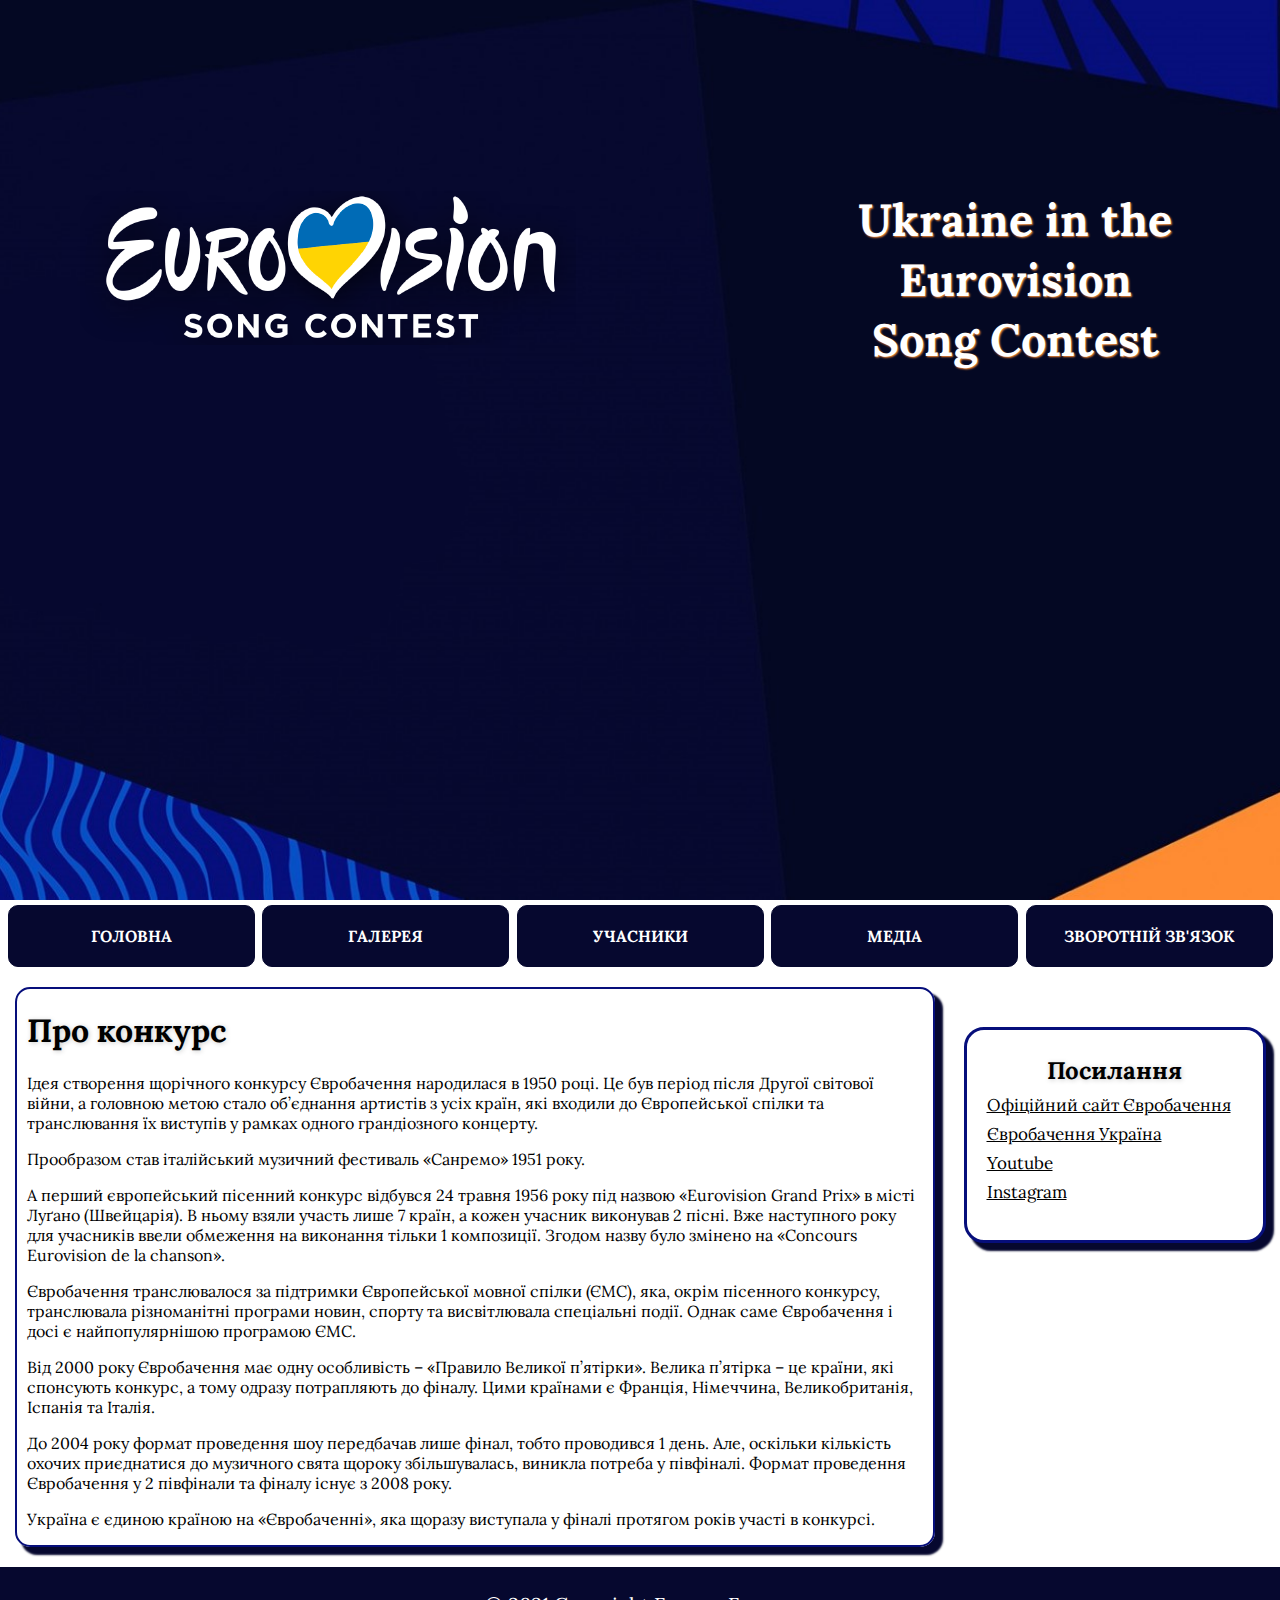
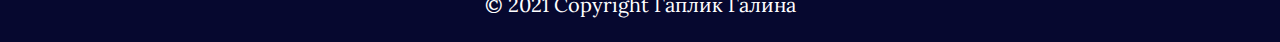
<file: index.html>
<!DOCTYPE html>
<html lang="uk">
    <head>
        <meta charset="UTF-8">
        <title>Україна на Євробаченні</title>
        <meta http-equiv="X-UA-Compatible" content="IE=edge"> 
		    <meta name="keywords" content="Україна, Євробачення">
        <meta name="robots" content="all">
        <meta name="description" content="Участь України на Євробаченні">
        <link rel="icon" href="images/EuroUcrania.svg.png" >
        <link rel="stylesheet" href="css/style.css">
        <link href="https://fonts.googleapis.com/css2?family=Lora:ital,wght@0,400;0,700;1,400;1,700&display=swap" rel="stylesheet">
    </head> 
      <body> 
        <header class="page_header">
          <div class="logo">
            <img class="image" src="images/eurovision-2017-logo-png-3.png" alt="Логотип ESC">
            <h1 class="logo_name">Ukraine in the Eurovision Song Contest</h1>
          </div> 
        </header>
        <nav>
          <a class="nav_link" href="index.html">Головна</a> 
          <a class="nav_link" href="gallery.html">Галерея</a>
          <a class="nav_link" href="participants.html">Учасники</a> 
          <a class="nav_link" href="media.html">Медіа</a>          
          <a class="nav_link" href="feedback.html">Зворотній зв'язок</a>
        </nav>
        <main class="main1">
          <div class="info">
            <h1>Про конкурс</h1>
            <p>Ідея створення щорічного конкурсу Євробачення народилася в 1950 році. Це був період після Другої світової війни, а головною метою стало об’єднання артистів з усіх країн, які входили до Європейської спілки та транслювання їх виступів у рамках одного грандіозного концерту.</p>
            <p>Прообразом став італійський музичний фестиваль «Санремо» 1951 року. </p>
            <p>А перший європейський пісенний конкурс відбувся 24 травня 1956 року під назвою «Eurovision Grand Prix» в місті Луґано (Швейцарія). В ньому взяли участь лише 7 країн, а кожен учасник виконував 2 пісні. Вже наступного року для учасників ввели обмеження на виконання тільки 1 композиції. Згодом назву було змінено на «Concours Eurovision de la chanson».</p>
            <p>Євробачення транслювалося за підтримки Європейської мовної спілки (ЄМС), яка, окрім пісенного конкурсу, транслювала різноманітні програми новин, спорту та висвітлювала спеціальні події. Однак саме Євробачення і досі є найпопулярнішою програмою ЄМС.</p>
            <p>Від 2000 року Євробачення має одну особливість – «Правило Великої п’ятірки». Велика п’ятірка – це країни, які спонсують конкурс, а тому одразу потрапляють до фіналу. Цими країнами є Франція, Німеччина, Великобританія, Іспанія та Італія.</p>
            <p>До 2004 року формат проведення шоу передбачав лише фінал, тобто проводився 1 день. Але, оскільки кількість охочих приєднатися до музичного свята щороку збільшувалась, виникла потреба у півфіналі. Формат проведення Євробачення у 2 півфінали та фіналу існує з 2008 року.</p>
            <p>Україна є єдиною країною на «Євробаченні», яка щоразу виступала у фіналі протягом років участі в конкурсі. </p> 
          </div>
          <div class="external_links">
            <h2 class="links_title">Посилання</h2>
            <a class="e_link" href="https://eurovision.tv/">Офіційний сайт Євробачення</a>
            <a class="e_link" href="https://eurovision.ua/">Євробачення Україна</a>
            <a class="e_link" href="https://www.youtube.com/user/eurovision">Youtube</a>
            <a class="e_link" href="https://www.instagram.com/suspilne.eurovision/">Instagram</a>
          </div>
        </main>
        <footer>
          <p class="footer_text"> © 2021 Copyright <a class="footer_link" href="mailto:halyna.haplyk@lnu.edu.ua">Гаплик Галина</a></p>
        </footer>
      </body>
</html>
</file>
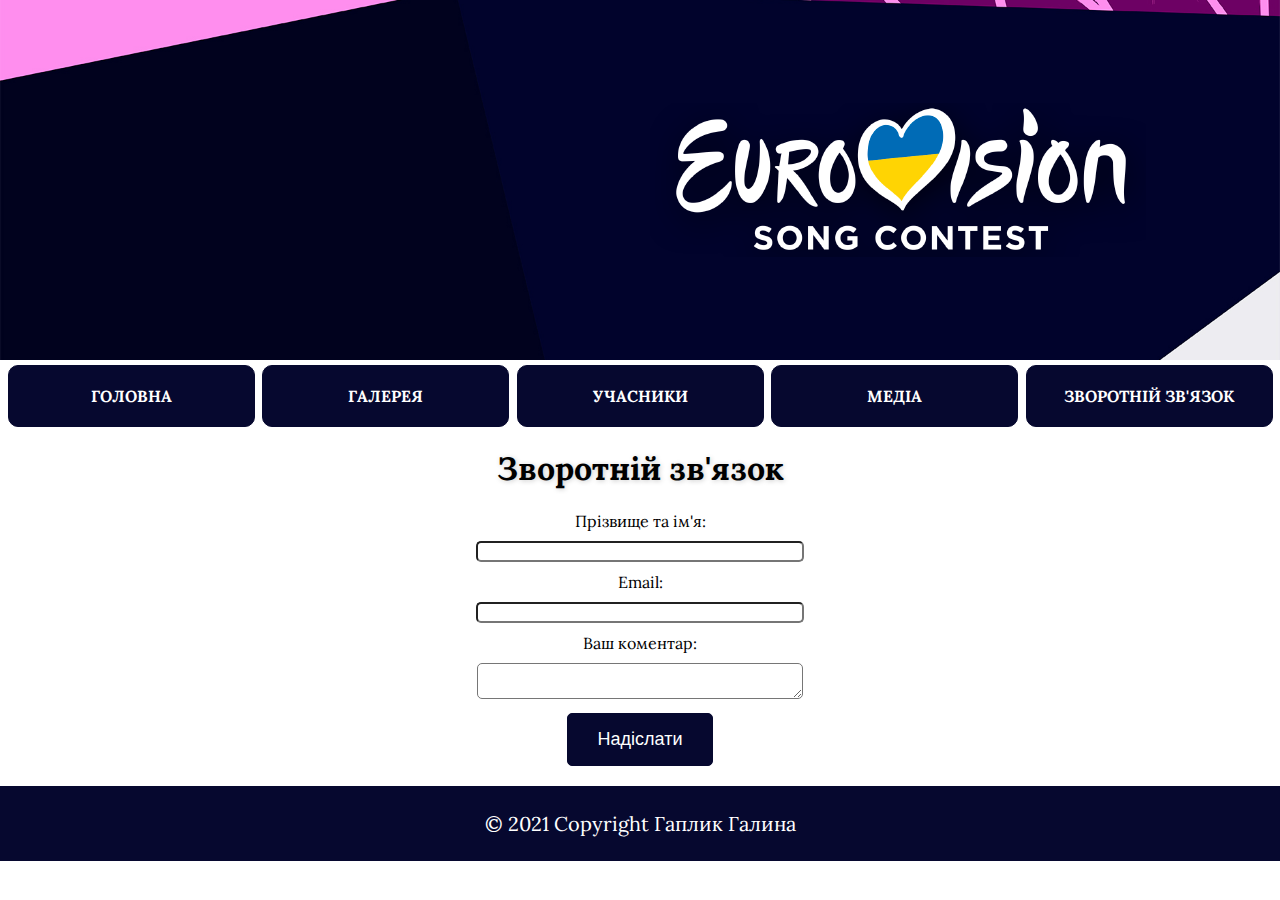
<file: feedback.html>
<!DOCTYPE html>
<html lang="uk">
    <head>
        <meta charset="UTF-8">
        <title>Україна на Євробаченні</title>
		<meta http-equiv="X-UA-Compatible" content="IE=edge"> 
		<meta name="keywords" content="Україна, Євробачення">
		<meta name="robots" content="all">
		<meta name="description" content="Участь України на Євробаченні">
        <link rel="icon" href="images/EuroUcrania.svg.png" >
        <link rel="stylesheet" href="css/style.css">
        <link href="https://fonts.googleapis.com/css2?family=Lora:ital,wght@0,400;0,700;1,400;1,700&display=swap" rel="stylesheet">
    </head> 
    <body> 
		<header class="page_header2">
			<div class="logo2">
			  <img class="image2" src="images/eurovision-2017-logo-png-3.png" alt="Логотип ESC">
			</div> 
		</header>
		<nav>
			<a class="nav_link" href="index.html">Головна</a> 
			<a class="nav_link" href="gallery.html">Галерея</a>
			<a class="nav_link" href="participants.html">Учасники</a> 
			<a class="nav_link" href="media.html">Медіа</a>          
			<a class="nav_link" href="feedback.html">Зворотній зв'язок</a>
		</nav>
		<main class="main2">
			<h1 class="feedback_title">Зворотній зв'язок</h1>
			<div class="feedback">
			<form>
				<label>Прізвище та ім'я: </label><br>
				<input type="text" required=required><br>
				<label>Email: </label><br>
				<input type=email required=required><br>
				<label>Ваш коментар: </label><br>
				<textarea required=required></textarea><br>
				<button class="button">Надіслати</button>
			</form>
			</div>
		</main>
		<footer>
			<p class="footer_text"> © 2021 Copyright <a class="footer_link" href="mailto:halyna.haplyk@lnu.edu.ua">Гаплик Галина</a></p>
		</footer>
	</body>
</html>
</file>
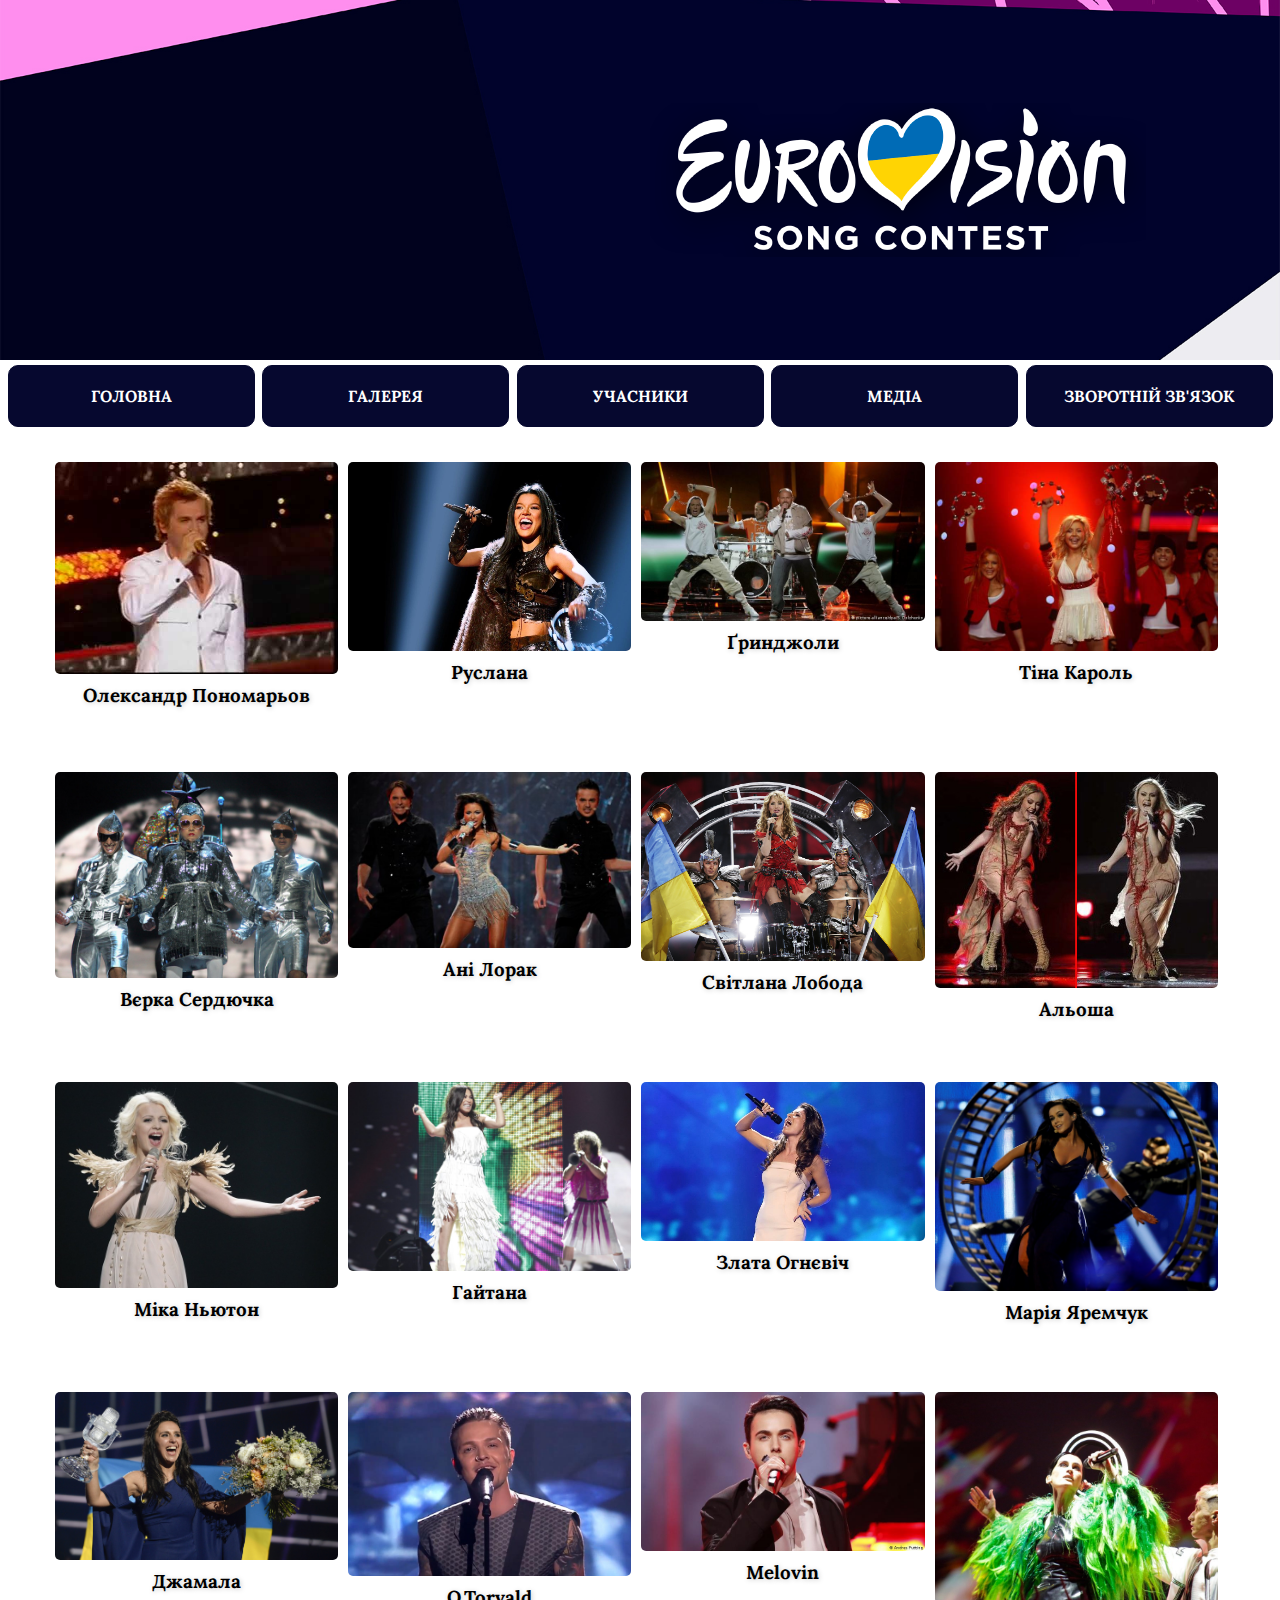
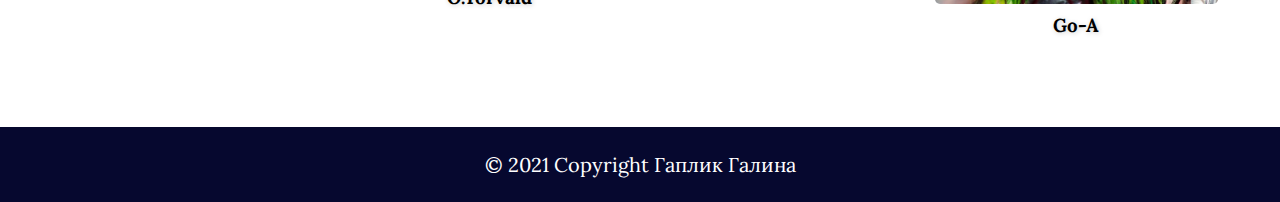
<file: gallery.html>
<!DOCTYPE html>
<html lang="uk">
    <head>
        <meta charset="UTF-8">
        <title>Україна на Євробаченні</title>
		<meta http-equiv="X-UA-Compatible" content="IE=edge"> 
		<meta name="keywords" content="Україна, Євробачення">
		<meta name="robots" content="all">
		<meta name="description" content="Участь України на Євробаченні">
        <link rel="icon" href="images/EuroUcrania.svg.png" >
        <link rel="stylesheet" href="css/style.css">
        <link href="https://fonts.googleapis.com/css2?family=Lora:ital,wght@0,400;0,700;1,400;1,700&display=swap" rel="stylesheet">
    </head> 
    <body> 
		<header class="page_header2">
			<div class="logo2">
			  <img class="image2" src="images/eurovision-2017-logo-png-3.png" alt="Логотип ESC">
			</div> 
		</header>
		<nav>
			<a class="nav_link" href="index.html">Головна</a> 
			<a class="nav_link" href="gallery.html">Галерея</a>
			<a class="nav_link" href="participants.html">Учасники</a> 
			<a class="nav_link" href="media.html">Медіа</a>          
			<a class="nav_link" href="feedback.html">Зворотній зв'язок</a>
		</nav>
		<main class="main2">
			<div class="gallery">
				<div class="gallery_item">
					<img class="photo" src="images/oleksandr_ponomaryov.jpg" alt="Олександр Пономарьов">
					<h3>Олександр Пономарьов</h3>
				</div>
				<div class="gallery_item">
					<img class="photo" src="images/ruslana.jpg" alt="Руслана">
					<h3>Руслана</h3>
				</div>
				<div class="gallery_item">
					<img class="photo" src="images/greenjolly.jpg" alt="Ґринджоли">
					<h3>Ґринджоли</h3>
				</div>
				<div class="gallery_item">
					<img class="photo" src="images/tina_karol.jpg" alt="Тіна Кароль">
					<h3>Тіна Кароль</h3>
				</div>
				<div class="gallery_item">
					<img class="photo" src="images/verka_serduchka.jpg" alt="Вєрка Сердючка">
					<h3>Вєрка Сердючка</h3>
				</div>
				<div class="gallery_item">
					<img class="photo" src="images/ani_lorak.jpg" alt="Ані Лорак">
					<h3>Ані Лорак</h3>
				</div>
				<div class="gallery_item">
					<img class="photo" src="images/loboda.jpg" alt="Світлана Лобода">
					<h3>Світлана Лобода</h3>
				</div>
				<div class="gallery_item">
					<img class="photo" src="images/alyosha.jpg" alt="Альоша">
					<h3>Альоша</h3>
				</div>
				<div class="gallery_item">
					<img class="photo" src="images/mika_newton.jpg" alt="Міка Ньютон">
					<h3>Міка Ньютон</h3>
				</div>
				<div class="gallery_item">
					<img class="photo" src="images/gaitana.jpg" alt="Гайтана">
					<h3>Гайтана</h3>
				</div>
				<div class="gallery_item">
					<img class="photo" src="images/zlata_ognevich.jpg" alt="Злата Огнєвіч">
					<h3>Злата Огнєвіч</h3>
				</div>
				<div class="gallery_item">
					<img class="photo" src="images/maria_yaremchuk.jpg" alt="Марія Яремчук">
					<h3>Марія Яремчук</h3>
				</div>
				<div class="gallery_item">
					<img class="photo" src="images/jamala.jpg" alt="Джамала">
					<h3>Джамала</h3>
				</div>
				<div class="gallery_item">
					<img class="photo" src="images/o_torvald.jpg" alt="O.Torvald">
					<h3>O.Torvald</h3>
				</div>
				<div class="gallery_item">
					<img class="photo" src="images/melovin.jpg" alt="Melovin">
					<h3>Melovin</h3>
				</div>
				<div class="gallery_item">
					<img class="photo" src="images/go_a.jpg" alt="Go-A">
					<h3>Go-A</h3>
				</div>
			</div>
		</main>
		<footer>
		<p class="footer_text"> © 2021 Copyright <a class="footer_link" href="mailto:halyna.haplyk@lnu.edu.ua">Гаплик Галина</a></p>
		</footer>
	</body>
</html>
</file>
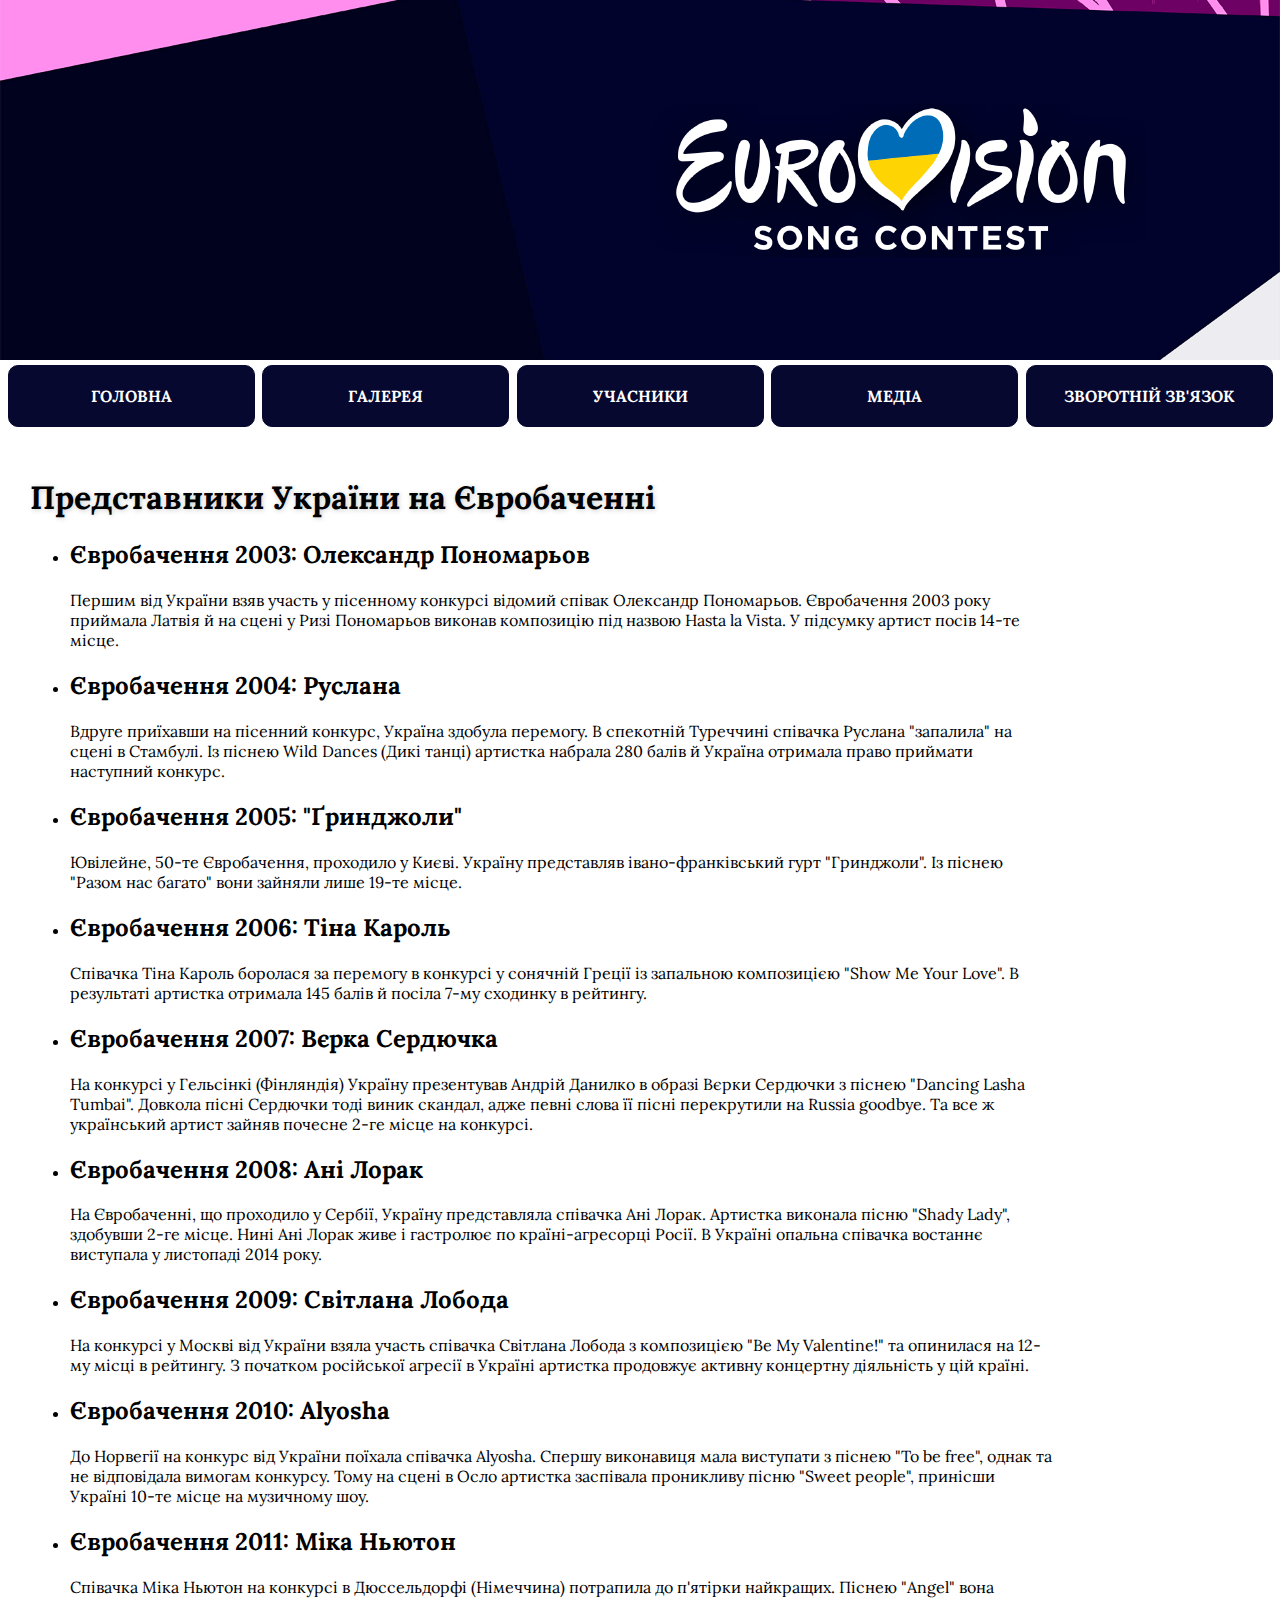
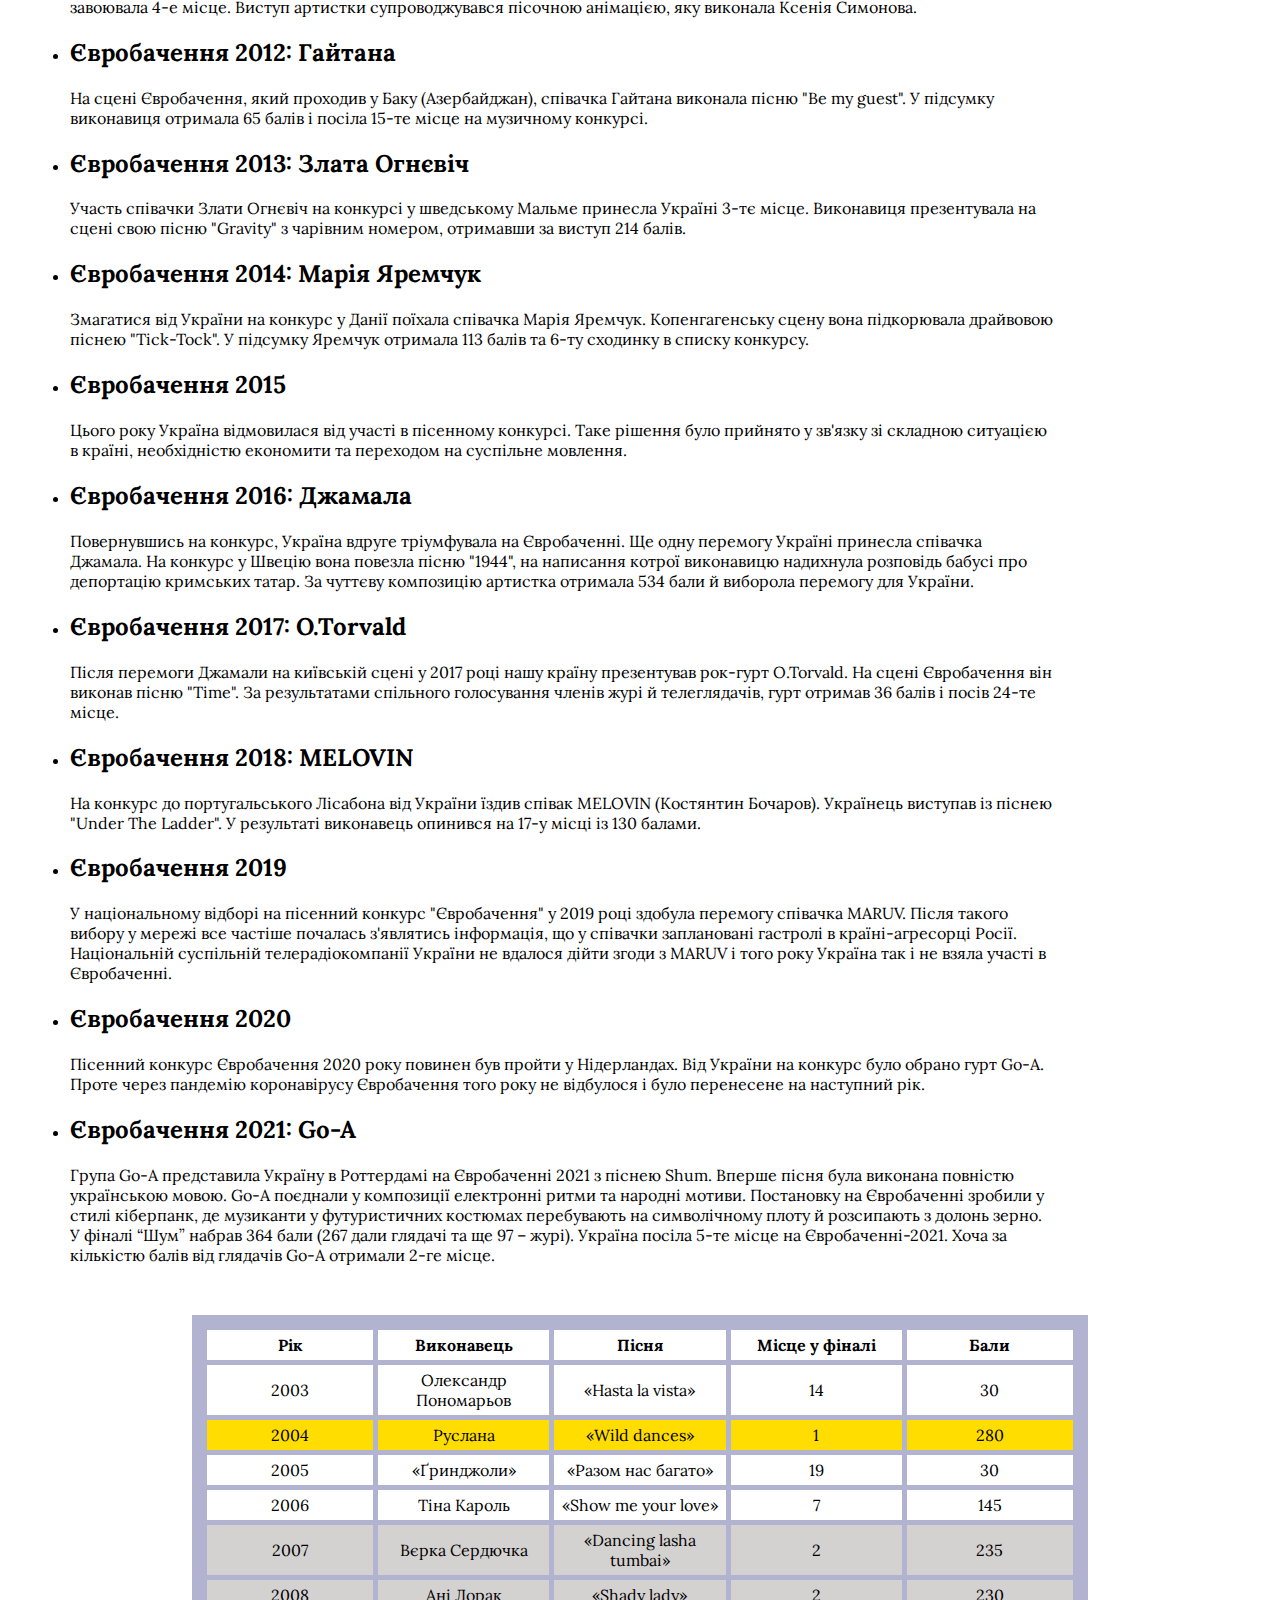
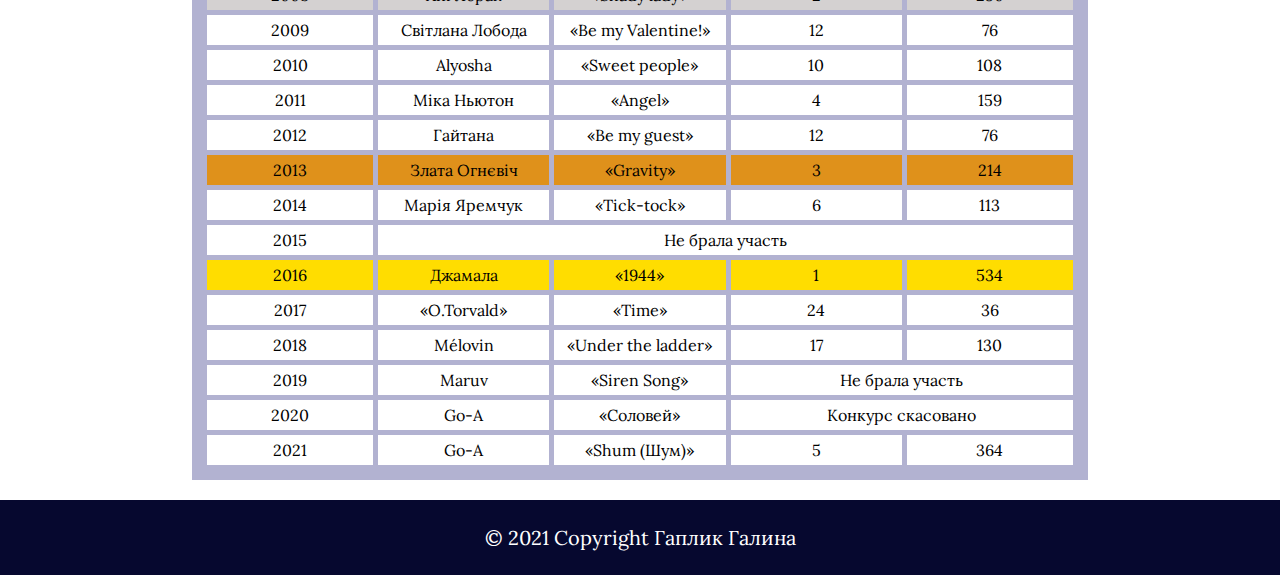
<file: participants.html>
<!DOCTYPE html>
<html lang="uk">
    <head>
        <meta charset="UTF-8">
        <title>Україна на Євробаченні</title>
		<meta http-equiv="X-UA-Compatible" content="IE=edge"> 
		<meta name="keywords" content="Україна, Євробачення">
		<meta name="robots" content="all">
		<meta name="description" content="Участь України на Євробаченні">
        <link rel="icon" href="images/EuroUcrania.svg.png" >
        <link rel="stylesheet" href="css/style.css">
        <link href="https://fonts.googleapis.com/css2?family=Lora:ital,wght@0,400;0,700;1,400;1,700&display=swap" rel="stylesheet">
    </head> 
    <body> 
		<header class="page_header2">
			<div class="logo2">
			  <img class="image2" src="images/eurovision-2017-logo-png-3.png" alt="Логотип ESC">
			</div> 
		</header>
		<nav>
			<a class="nav_link" href="index.html">Головна</a> 
			<a class="nav_link" href="gallery.html">Галерея</a>
			<a class="nav_link" href="participants.html">Учасники</a> 
			<a class="nav_link" href="media.html">Медіа</a>          
			<a class="nav_link" href="feedback.html">Зворотній зв'язок</a>
		</nav>
		<main class="main2">
			<div class="participants">
				<h1>Представники України на Євробаченні</h1>
				<ul>
				<li><h2>Євробачення 2003: Олександр Пономарьов</h2>
				<p>Першим від України взяв участь у пісенному конкурсі відомий співак Олександр Пономарьов. Євробачення 2003 року приймала Латвія й на сцені у Ризі Пономарьов виконав композицію під назвою Hasta la Vista. У підсумку артист посів 14-те місце.
				</p></li>
				<li><h2>Євробачення 2004: Руслана</h2>
				<p>Вдруге приїхавши на пісенний конкурс, Україна здобула перемогу. В спекотній Туреччині співачка Руслана "запалила" на сцені в Стамбулі. Із піснею Wild Dances (Дикі танці) артистка набрала 280 балів й Україна отримала право приймати наступний конкурс.</p></li>
				<li><h2>Євробачення 2005: "Ґринджоли"</h2>
				<p>Ювілейне, 50-те Євробачення, проходило у Києві. Україну представляв івано-франківський гурт "Гринджоли". Із піснею "Разом нас багато" вони зайняли лише 19-те місце.</p></li>
				<li><h2>Євробачення 2006: Тіна Кароль</h2>
				<p>Співачка Тіна Кароль боролася за перемогу в конкурсі у сонячній Греції із запальною композицією "Show Me Your Love". В результаті артистка отримала 145 балів й посіла 7-му сходинку в рейтингу.</p></li>
				<li><h2>Євробачення 2007: Вєрка Сердючка</h2>
				<p>На конкурсі у Гельсінкі (Фінляндія) Україну презентував Андрій Данилко в образі Вєрки Сердючки з піснею "Dancing Lasha Tumbai". Довкола пісні Сердючки тоді виник скандал, адже певні слова її пісні перекрутили на Russia goodbye. Та все ж український артист зайняв почесне 2-ге місце на конкурсі.</p></li>
				<li><h2>Євробачення 2008: Ані Лорак</h2>
				<p>На Євробаченні, що проходило у Сербії, Україну представляла співачка Ані Лорак. Артистка виконала пісню "Shady Lady", здобувши 2-ге місце. Нині Ані Лорак живе і гастролює по країні-агресорці Росії. В Україні опальна співачка востаннє виступала у листопаді 2014 року.</p></li>
				<li><h2>Євробачення 2009: Світлана Лобода</h2>
				<p>На конкурсі у Москві від України взяла участь співачка Світлана Лобода з композицією "Be My Valentine!" та опинилася на 12-му місці в рейтингу. З початком російської агресії в Україні артистка продовжує активну концертну діяльність у цій країні.</p></li>
				<li><h2>Євробачення 2010: Alyosha</h2>
				<p>До Норвегії на конкурс від України поїхала співачка Alyosha. Спершу виконавиця мала виступати з піснею "To be free", однак та не відповідала вимогам конкурсу. Тому на сцені в Осло артистка заспівала проникливу пісню "Sweet people", принісши Україні 10-те місце на музичному шоу.</p></li>
				<li><h2>Євробачення 2011: Міка Ньютон</h2>
				<p>Співачка Міка Ньютон на конкурсі в Дюссельдорфі (Німеччина) потрапила до п'ятірки найкращих. Піснею "Angel" вона завоювала 4-е місце. Виступ артистки супроводжувався пісочною анімацією, яку виконала Ксенія Симонова.</p></li>
				<li><h2>Євробачення 2012: Гайтана</h2>
				<p>На сцені Євробачення, який проходив у Баку (Азербайджан), співачка Гайтана виконала пісню "Be my guest". У підсумку виконавиця отримала 65 балів і посіла 15-те місце на музичному конкурсі.</p></li>
				<li><h2>Євробачення 2013: Злата Огнєвіч</h2>
				<p>Участь співачки Злати Огнєвіч на конкурсі у шведському Мальме принесла Україні 3-тє місце. Виконавиця презентувала на сцені свою пісню "Gravity" з чарівним номером, отримавши за виступ 214 балів.</p></li>
				<li><h2>Євробачення 2014​: Марія Яремчук</h2>
				<p>Змагатися від України на конкурс у Данії поїхала співачка Марія Яремчук. Копенгагенську сцену вона підкорювала драйвовою піснею "Tick-Tock". У підсумку Яремчук отримала 113 балів та 6-ту сходинку в списку конкурсу.</p></li>
				<li><h2>Євробачення 2015</h2>
				<p>Цього року Україна відмовилася від участі в пісенному конкурсі. Таке рішення було прийнято у зв'язку зі складною ситуацією в країні, необхідністю економити та переходом на суспільне мовлення.</p></li>
				<li><h2>Євробачення 2016: Джамала</h2>
				<p>Повернувшись на конкурс, Україна вдруге тріумфувала на Євробаченні. Ще одну перемогу Україні принесла співачка Джамала. На конкурс у Швецію вона повезла пісню "1944", на написання котрої виконавицю надихнула розповідь бабусі про депортацію кримських татар. За чуттєву композицію артистка отримала 534 бали й виборола перемогу для України.</p></li>
				<li><h2>Євробачення 2017: O.Torvald</h2>
				<p>Після перемоги Джамали на київській сцені у 2017 році нашу країну презентував рок-гурт O.Torvald. На сцені Євробачення він виконав пісню "Time". За результатами спільного голосування членів журі й телеглядачів, гурт отримав 36 балів і посів 24-те місце.</p></li>
				<li><h2>Євробачення 2018: MELOVIN</h2>
				<p>На конкурс до португальського Лісабона від України їздив співак MELOVIN (Костянтин Бочаров). Українець виступав із піснею "Under The Ladder". У результаті виконавець опинився на 17-у місці із 130 балами.</p></li>
				<li><h2>Євробачення 2019</h2>
				<p>У національному відборі на пісенний конкурс "Євробачення" у 2019 році здобула перемогу співачка MARUV. Після такого вибору у мережі все частіше почалась з'являтись інформація, що у співачки заплановані гастролі в країні-агресорці Росії. Національній суспільній телерадіокомпанії України не вдалося дійти згоди з MARUV і того року Україна так і не взяла участі в Євробаченні.</p></li>
				<li><h2>Євробачення 2020</h2>
				<p>Пісенний конкурс Євробачення 2020 року повинен був пройти у Нідерландах. Від України на конкурс було обрано гурт Go-A. Проте через пандемію коронавірусу Євробачення того року не відбулося і було перенесене на наступний рік.</p></li>
				<li><h2>Євробачення 2021: Go-A</h2>
				<p>Група Go-A представила Україну в Роттердамі на Євробаченні 2021 з піснею Shum. Вперше пісня була виконана повністю українською мовою. Go-A поєднали у композиції електронні ритми та народні мотиви. Постановку на Євробаченні зробили у стилі кіберпанк, де музиканти у футуристичних костюмах перебувають на символічному плоту й розсипають з долонь зерно. У фіналі “Шум” набрав 364 бали (267 дали глядачі та ще 97 – журі). Україна посіла 5-те місце на Євробаченні-2021. Хоча за кількістю балів від глядачів Go-A отримали 2-ге місце.</p></li>
				</ul>
			</div>
			<table>
				<thead>
				<tr>
					<td>Рік</td>
					<td>Виконавець</td>
					<td>Пісня</td>
					<td>Місце у фіналі</td>
					<td>Бали</td>
				</tr>
				</thead>
				<tr>
					<td>2003</td>
					<td>Олександр Пономарьов</td>
					<td>«Hasta la vista»</td>
					<td>14</td>
					<td>30</td>
				</tr>
				<tr class="winner">
					<td>2004</td>
					<td>Руслана</td>
					<td>«Wild dances»</td>
					<td>1</td>
					<td>280</td>
				</tr>
				<tr>
					<td>2005</td>
					<td>«Ґринджоли»</td>
					<td>«Разом нас багато»</td>
					<td>19</td>
					<td>30</td>
				</tr>
				<tr>
					<td>2006</td>
					<td>Тіна Кароль</td>
					<td>«Show me your love»</td>
					<td>7</td>
					<td>145</td>
				</tr>
				<tr class="second">
					<td>2007</td>
					<td>Вєрка Сердючка</td>
					<td>«Dancing lasha tumbai»</td>
					<td>2</td>
					<td>235</td>
				</tr>
				<tr class="second">
					<td>2008</td>
					<td>Ані Лорак</td>
					<td>«Shady lady»</td>
					<td>2</td>
					<td>230</td>
				</tr>
				<tr>
					<td>2009</td>
					<td>Світлана Лобода</td>
					<td>«Be my Valentine!»</td>
					<td>12</td>
					<td>76</td>
				</tr>
				<tr>
					<td>2010</td>
					<td>Alyosha</td>
					<td>«Sweet people»</td>
					<td>10</td>
					<td>108</td>
				</tr>
				<tr>
					<td>2011</td>
					<td>Міка Ньютон</td>
					<td>«Angel»</td>
					<td>4</td>
					<td>159</td>
				</tr>
				<tr>
					<td>2012</td>
					<td>Гайтана</td>
					<td>«Be my guest»</td>
					<td>12</td>
					<td>76</td>
				</tr>
				<tr class="third">
					<td>2013</td>
					<td>Злата Огнєвіч</td>
					<td>«Gravity»</td>
					<td>3</td>
					<td>214</td>
				</tr>
				<tr>
					<td>2014</td>
					<td>Марія Яремчук</td>
					<td>«Tick-tock»</td>
					<td>6</td>
					<td>113</td>
				</tr>
				<tr>
					<td>2015</td>
					<td colspan="4">Не брала участь</td>
					
				</tr>
				<tr class="winner">
					<td>2016</td>
					<td>Джамала</td>
					<td>«1944»</td>
					<td>1</td>
					<td>534</td>
				</tr>
				<tr>
					<td>2017</td>
					<td>«O.Torvald»</td>
					<td>«Time»</td>
					<td>24</td>
					<td>36</td>
				</tr>
				<tr>
					<td>2018</td>
					<td>Mélovin</td>
					<td>«Under the ladder»</td>
					<td>17</td>
					<td>130</td>
				</tr>
				<tr>
					<td>2019</td>
					<td>Maruv</td>
					<td>«Siren Song»</td>
					<td colspan="2">Не брала участь</td>
					
				</tr>
				<tr>
					<td>2020</td>
					<td>Go-A</td>
					<td>«Соловей»</td>
					<td colspan="2">Конкурс скасовано</td>
					
				</tr>
				<tr>
					<td>2021</td>
					<td>Go-A</td>
					<td>«Shum (Шум)»</td>
					<td>5</td>
					<td>364</td>
				</tr>
			</table>
		</main>
	  	<footer>
			<p class="footer_text"> © 2021 Copyright <a class="footer_link" href="mailto:halyna.haplyk@lnu.edu.ua">Гаплик Галина</a></p>
		</footer>
	</body>
</html>
</file>
<file: css/style.css>
body {
  padding: 0;
  margin: 0;
  font-family: Lora, serif;
}
  /* header */
.page_header {
  width: 100%;
  height: 100vh;
  background-image: url("../images/hero1.jpg");
  background-size: cover;
  background-position: center;
  margin: auto;
}

.logo {
  display: flex;
  justify-content: space-between;
  align-items: center;
  padding-top: 160px;
}

.image {
  margin-left: 80px;
}

.logo_name {
  color:#fff;
  font-weight: 700;
  width: 350px;
  font-size: 45px;
  text-align: center;
  margin-right: 90px;
  margin-bottom: 5px;
  line-height: 60px;
  text-shadow: 1px 1px 2px #ff8c33;
}
  /* navigation */
nav {
  margin-top: 5px;
  background-color: #fff;
  display: flex;
  justify-content: space-evenly;
  position:sticky;
  top:0;
}

.nav_link {
  width: 205px;
  background-color: #06082f;
  color: #fff;
  text-transform: uppercase;
  padding: 20px;
  border: 1px solid #06082f;
  border-radius: 10px;
  font-weight: bold;
  transition-duration: .3s;
  text-decoration: none;
  text-align: center;
}

.nav_link:hover {
  background-color: #fff;
  color: #06082f;
}
  /* main */
.main1 {
  display: flex;
}

h1 {
  text-shadow: 1px 1px 5px #ccc;
}

.info {
  width: 70%;
  margin: 20px auto;
  padding: 0 10px 0 10px;
  border: 2px solid #060e7b;
  border-radius: 15px;
  box-shadow: 7px 7px 2px 1px #06082f;
}

.external_links {
  padding: 20px;
  width: 20%;
  height: 170px;
  margin: 60px auto 20px auto;
  background-color: #fff ;
  border: 3px solid #060e7b;
  border-radius: 20px;
  box-shadow: 7px 7px 2px 1px #06082f;
}

.e_link {
  width: 100%;
  display: block;
  color: black;
  line-height: 1.7;
  font-size: 17px;
  transition-duration: 0.2s;
}

.e_link:hover {
  color: #ccc;
}

.links_title {
  margin: 5px auto;
  text-align: center;
  text-shadow: 1px 1px 5px #ccc;
}
  /* footer */
footer {
  background-color: #06082f;
  padding: 25px;
  text-align: center;
  font-size: 20px;
}

.footer_text {
  margin: 0;
  color: #fff;
}

.footer_link {
  text-decoration: none;
  color:  #fff;
}

.footer_link:hover {
  text-decoration: underline;
}
/* other pages */
.page_header2 {
  width: 100%;
  height: 360px;
  background-image: url(../images/ESC2021_background_03.jpg);
  background-size: cover;
  background-position: center;
  margin: auto;
}

.image2 {
  margin: 103px 0px 103px 650px;
}

.main2 {
  margin: 20px auto;
}

/* gallery */
h3 {
  margin: 5px auto;
  text-align: center;
  text-shadow: 1px 1px 5px #ccc;
}

.gallery {
  display: flex;
  flex-wrap: wrap;
  margin: 30px 50px;
  align-items: center;
}

.gallery_item {
  width: 24%;
  height: 300px;
  padding: 5px;
  text-align: center;
}

.photo {
  max-width: 100%;
  max-height: 80%;
  border-radius: 5px;
  transition-duration: 0.3s;
}

.photo:hover {
  transform: scale(1.5);
  cursor: pointer;
}
/* participants */
.participants {
  width: 80%;
  margin: 50px 30px;
}

table {
  table-layout: fixed;
  width: 70%;
  margin: auto;
  border-collapse: collapse;
  border: 15px solid #b2b2d1;
  text-align: center;
}

thead {
  font-weight: 700;
}

td {
  padding: 5px;
	border: 5px solid #b2b2d1;
}

.winner {
  background-color: #ffdd00;
}

.second {
  background-color: #d4d1d1;
}

.third {
  background-color: #df911b;
}
/* media */
.media {
  display: flex;
  margin: 10px;
}

.media_item {
  width: 33%;
  text-align: center;
}

video {
  max-width: 90%;
  margin: 10px;
}
/* feedback */
.feedback_title {
  text-align: center;
}

.feedback {
  margin: auto;
  text-align: center;
}

input, textarea {
  width: 25%;
  margin: 10px;
  border-radius: 5px;
}

.button {
  color: #fff;
  background-color: #06082f;
  padding: 15px 30px;
  border: 1px solid #06082f;
  border-radius: 5px;
  font-size: 18px;
  transition-duration: 0.3s;
}

.button:hover {
  background-color: #fff;
  color: #06082f;
}
</file>
